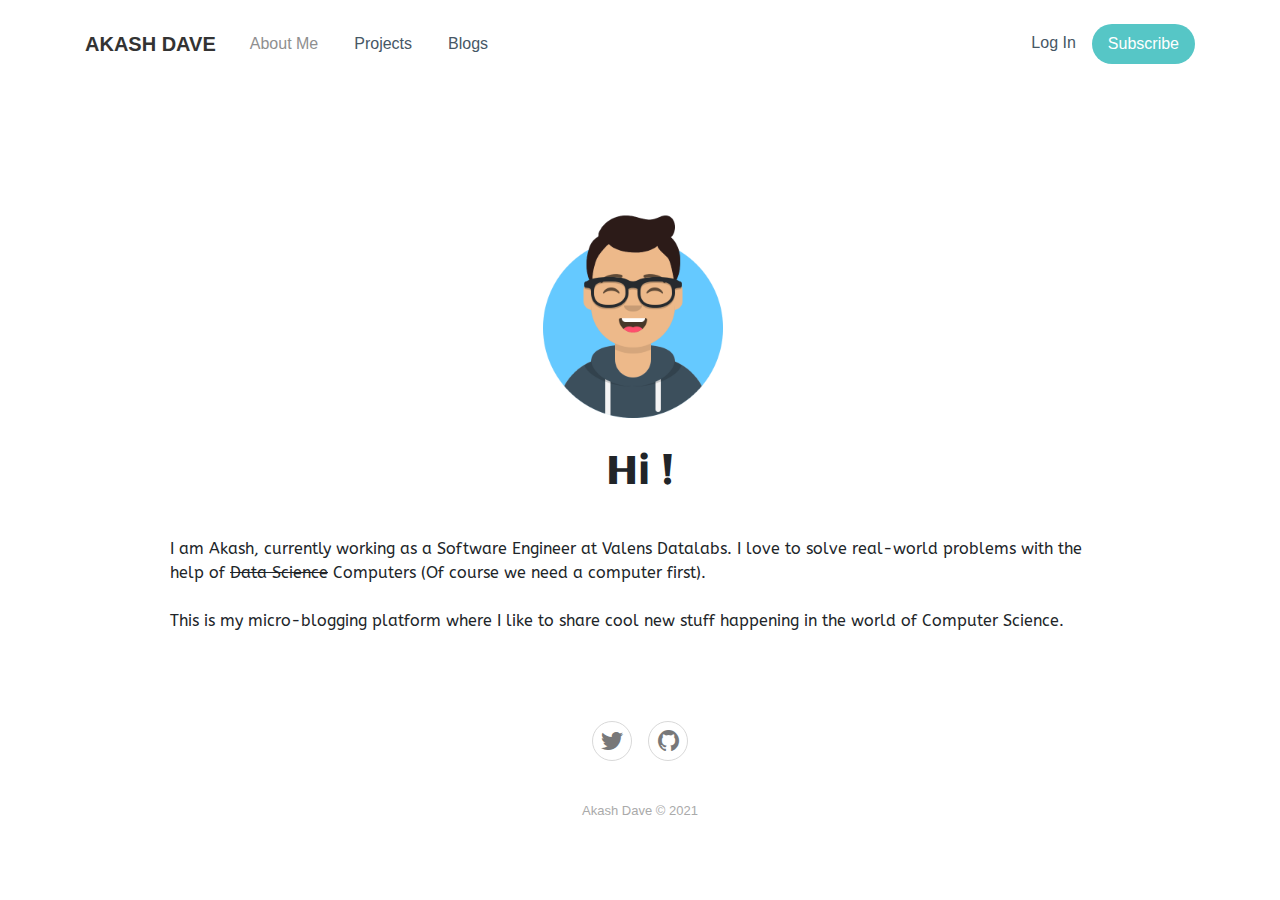
<file: index.html>
<!DOCTYPE html>
<html lang="en">

<head>
    <meta charset="utf-8">
    <meta name="viewport" content="width=device-width, initial-scale=1.0, shrink-to-fit=no">
    <title>About Me | Akash Dave</title>
    <link rel="icon" href="assets/img/favicon.ico">
    <link rel="stylesheet" href="assets/bootstrap/css/bootstrap.min.css">
    <link rel="stylesheet" href="https://fonts.googleapis.com/css?family=ABeeZee">
    <link rel="stylesheet" href="https://fonts.googleapis.com/css?family=Aclonica">
    <link rel="stylesheet" href="https://fonts.googleapis.com/css?family=Aldrich">
    <link rel="stylesheet" href="assets/fonts/ionicons.min.css">
    <link rel="stylesheet" href="assets/css/Article-List.css">
    <link rel="stylesheet" href="assets/css/Footer-Basic.css">
    <link rel="stylesheet" href="assets/css/Login-Form-Clean.css">
    <link rel="stylesheet" href="assets/css/Navigation-with-Button.css">
    <link rel="stylesheet" href="assets/css/Newsletter-Subscription-Form.css">
    <link rel="stylesheet" href="assets/css/styles.css">
</head>

<body>
    <nav class="navbar navbar-light navbar-expand-md navigation-clean-button">
        <div class="container"><a class="navbar-brand" href="index.html">AKASH DAVE</a><button data-toggle="collapse" class="navbar-toggler" data-target="#navcol-1"><span class="sr-only">Toggle navigation</span><span class="navbar-toggler-icon"></span></button>
            <div class="collapse navbar-collapse" id="navcol-1">
                <ul class="navbar-nav mr-auto">
                    <li class="nav-item"><a class="nav-link active" href="index.html">About Me</a></li>
                    <li class="nav-item"><a class="nav-link" href="projects.html">Projects</a></li>
                    <li class="nav-item"><a class="nav-link" href="blogs.html">Blogs</a></li>
                </ul><span class="navbar-text actions"> <a class="login" href="login.html">Log In</a><a class="btn btn-light action-button" role="button" href="subscribe.html">Subscribe</a></span>
            </div>
        </div>
    </nav>
    <div class="container">
        <div class="row">
            <div class="col offset-xl-0" style="padding-left: 0px;margin-top: 120px;text-align: center;"><img src="assets/img/avataaars%20(3).png" style="margin: 0px;width: 198px;"></div>
        </div>
        <div class="row">
            <div class="col offset-xl-0">
                <h1 style="padding-left: 0px;padding-top: 31px;font-family: Aclonica, sans-serif;text-align: center;">Hi !</h1>
            </div>
        </div>
        <div class="row">
            <div class="col" id="introduction" style="padding-left: 100px;padding-right: 100px;">
                <p style="padding-left: 0px;padding-right: 0px;padding-top: 32px;padding-bottom: 32px;font-family: ABeeZee, sans-serif;">I am Akash, currently working as a Software Engineer at Valens Datalabs. I love to solve real-world problems with the help of&nbsp;<span style="text-decoration: line-through;">Data Science</span>&nbsp;Computers (Of course we need a computer first).<br><br>This is my micro-blogging platform where I like to share cool new stuff happening in the world of Computer Science.</p>
            </div>
        </div>
        <div class="row">
            <div class="col">
                <footer class="footer-basic">
                    <div class="social"><a href="#"><i class="icon ion-social-twitter"></i></a><a href="https://github.com/akashdve"><i class="icon ion-social-github"></i></a></div>
                    <p class="copyright">Akash Dave © 2021</p>
                </footer>
            </div>
        </div>
    </div>
    <script src="assets/js/jquery.min.js"></script>
    <script src="assets/bootstrap/js/bootstrap.min.js"></script>
</body>

</html>
</file>
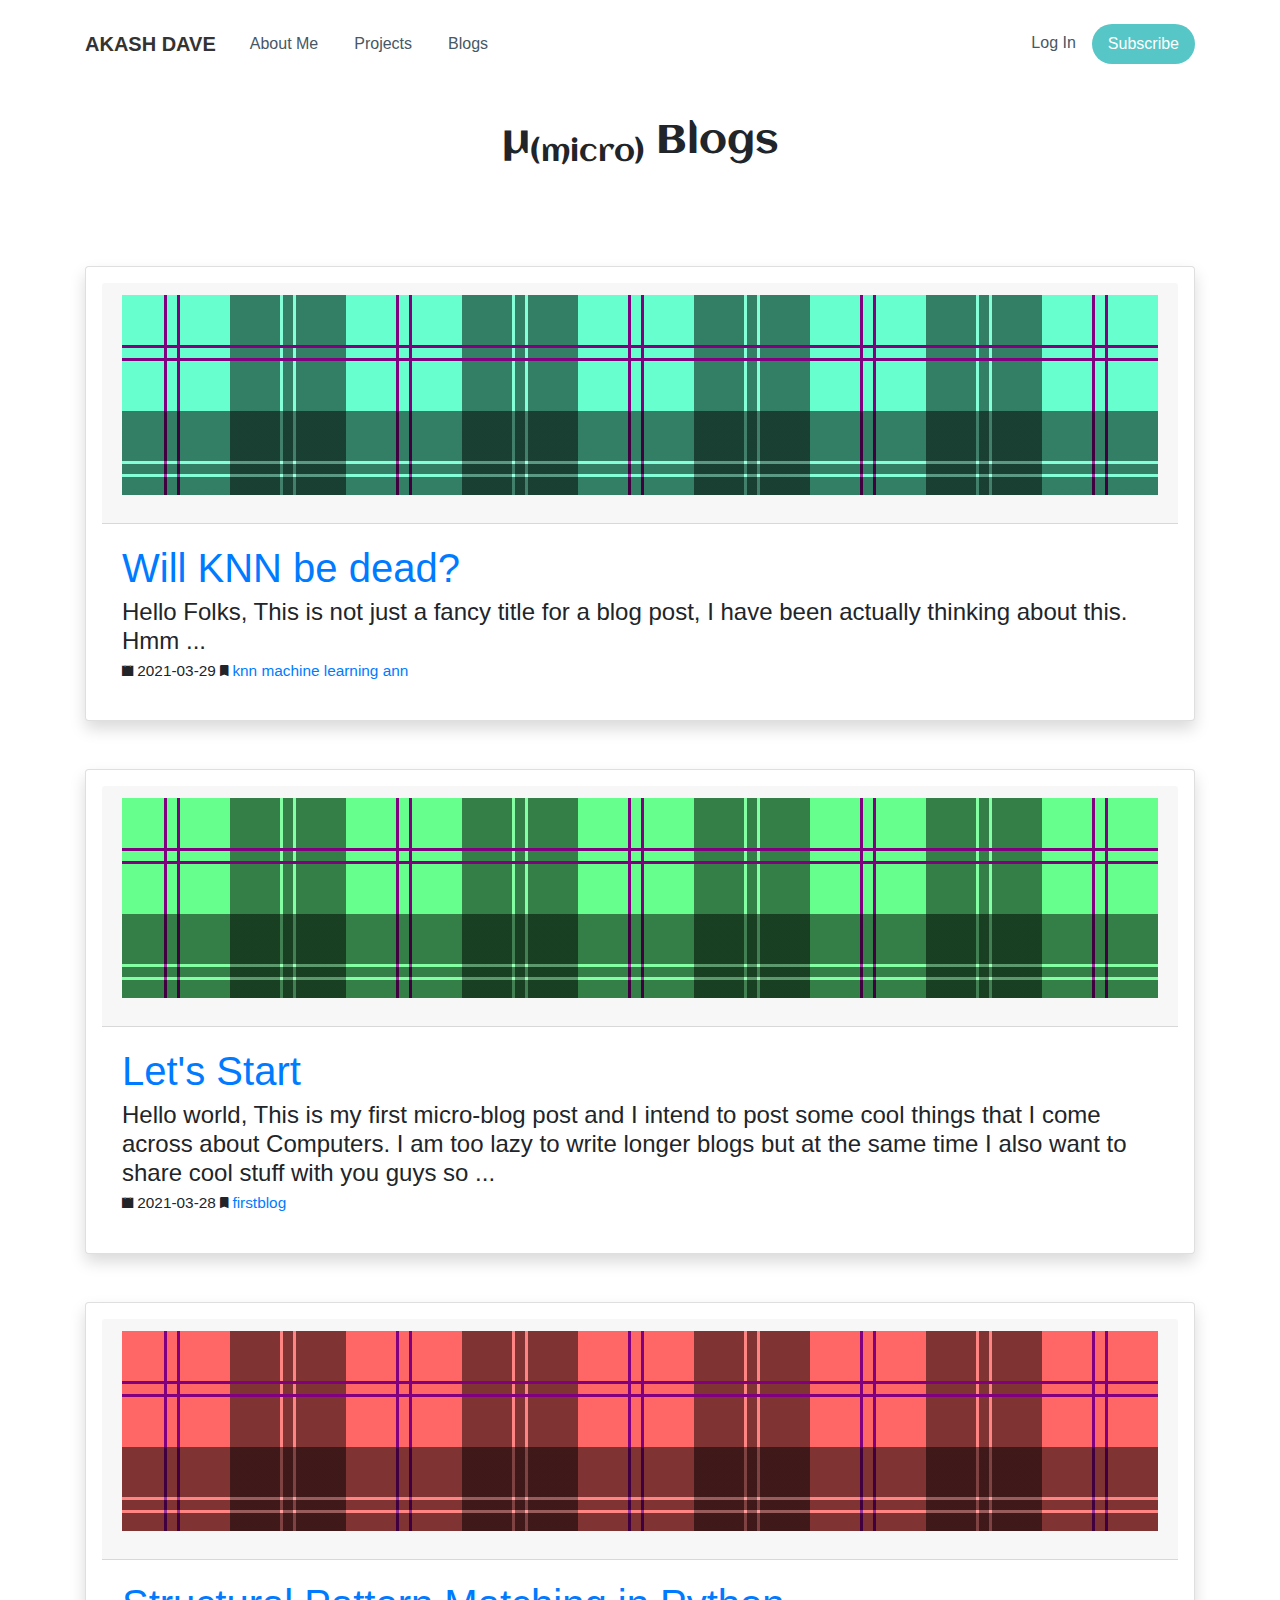
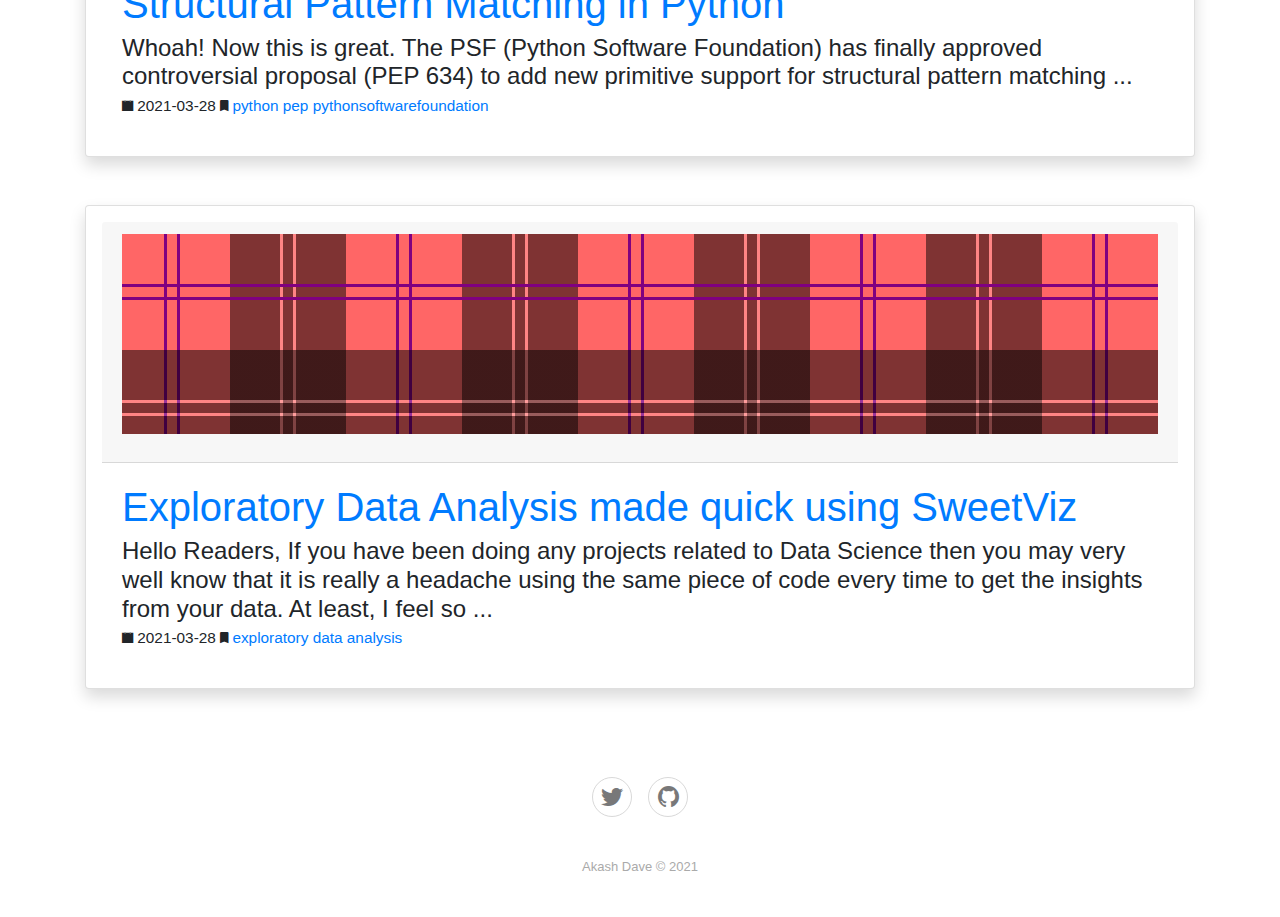
<file: blogs.html>
<!DOCTYPE html>
<html lang="en">

<head>
    <meta charset="utf-8">
    <meta name="viewport" content="width=device-width, initial-scale=1.0, shrink-to-fit=no">
    <title>Blog | Akash Dave</title>
    <link rel="icon" href="assets/img/favicon.ico">
    <link rel="stylesheet" href="assets/bootstrap/css/bootstrap.min.css">
    <link rel="stylesheet" href="https://fonts.googleapis.com/css?family=ABeeZee">
    <link rel="stylesheet" href="https://fonts.googleapis.com/css?family=Aclonica">
    <link rel="stylesheet" href="https://fonts.googleapis.com/css?family=Aldrich">
    <link rel="stylesheet" href="assets/fonts/ionicons.min.css">
    <link rel="stylesheet" href="assets/css/Article-List.css">
    <link rel="stylesheet" href="assets/css/Footer-Basic.css">
    <link rel="stylesheet" href="assets/css/Login-Form-Clean.css">
    <link rel="stylesheet" href="assets/css/Navigation-with-Button.css">
    <link rel="stylesheet" href="assets/css/Newsletter-Subscription-Form.css">
    <link rel="stylesheet" href="assets/css/styles.css">
</head>

<body>
    <nav class="navbar navbar-light navbar-expand-md navigation-clean-button">
        <div class="container"><a class="navbar-brand" href="index.html">AKASH DAVE</a><button data-toggle="collapse" class="navbar-toggler" data-target="#navcol-1"><span class="sr-only">Toggle navigation</span><span class="navbar-toggler-icon"></span></button>
            <div class="collapse navbar-collapse" id="navcol-1">
                <ul class="navbar-nav mr-auto">
                    <li class="nav-item"><a class="nav-link" href="index.html">About Me</a></li>
                    <li class="nav-item"><a class="nav-link" href="projects.html">Projects</a></li>
                    <li class="nav-item"><a class="nav-link" href="blogs.html">Blogs</a></li>
                </ul><span class="navbar-text actions"> <a class="login" href="login.html">Log In</a><a class="btn btn-light action-button" role="button" href="subscribe.html">Subscribe</a></span>
            </div>
        </div>
    </nav>
    <div class="container">
        <div class="row">
            <div class="col-md-12">
                <h1 style="padding-left: px;padding-top: 30px;padding-bottom: 60px;font-family: Aclonica, sans-serif;text-align: center;">&micro<sub>(micro)</sub> Blogs</h1>
            </div>
        </div>

        <div class="row">

            <div class="col-md-12">

                    <div class="card shadow p-3 mb-5 bg-white rounded" style="margin-top: 32px; margin-bottom: 32px;">
                        <div class="card-header">

                                <p style="height:200px; width:100%; color: white; background-color:#66ffcd; background-image: repeating-linear-gradient(transparent, transparent 50px, purple 50px, purple 53px, transparent 53px, transparent 63px, purple 63px, purple 66px, transparent 66px, transparent 116px, rgba(0,0,0,.5) 116px, rgba(0,0,0,.5) 166px, rgba(255,255,255,.2) 166px, rgba(255,255,255,.2) 169px, rgba(0,0,0,.5) 169px, rgba(0,0,0,.5) 179px, rgba(255,255,255,.2) 179px, rgba(255,255,255,.2) 182px, rgba(0,0,0,.5) 182px, rgba(0,0,0,.5) 232px, transparent 232px), repeating-linear-gradient(270deg, transparent, transparent 50px, purple 50px, purple 53px, transparent 53px, transparent 63px, purple 63px, purple 66px, transparent 66px, transparent 116px, rgba(0,0,0,.5) 116px, rgba(0,0,0,.5) 166px, rgba(255,255,255,.2) 166px, rgba(255,255,255,.2) 169px, rgba(0,0,0,.5) 169px, rgba(0,0,0,.5) 179px, rgba(255,255,255,.2) 179px, rgba(255,255,255,.2) 182px, rgba(0,0,0,.5) 182px, rgba(0,0,0,.5) 232px, transparent 232px);"></p>

                        </div>

                        <div class="card-body">
                            <h1 class="card-title"><a href="https://ageekin.tech/blog/post/will-knn-be-dead">Will KNN be dead?</a></h1>
                            <h4 class="card-subtitle">Hello Folks,
This is not just a fancy title for a blog post, I have been actually thinking about this. Hmm ...</h4>
                            <span class="post-attributes">
                                <small class="ion-ios-calendar"> 2021-03-29 </small>
                                <small class="ion-android-bookmark">

                                        <a href="https://ageekin.tech/tag/knn"> knn </a>

                                        <a href="https://ageekin.tech/tag/machine learning"> machine learning </a>

                                        <a href="https://ageekin.tech/tag/ann"> ann </a>

                                </small>
                            </span>
                        </div>
                    </div>

                    <div class="card shadow p-3 mb-5 bg-white rounded" style="margin-top: 32px; margin-bottom: 32px;">
                        <div class="card-header">

                                <p style="height:200px; width:100%; color: white; background-color:#66ff8e; background-image: repeating-linear-gradient(transparent, transparent 50px, purple 50px, purple 53px, transparent 53px, transparent 63px, purple 63px, purple 66px, transparent 66px, transparent 116px, rgba(0,0,0,.5) 116px, rgba(0,0,0,.5) 166px, rgba(255,255,255,.2) 166px, rgba(255,255,255,.2) 169px, rgba(0,0,0,.5) 169px, rgba(0,0,0,.5) 179px, rgba(255,255,255,.2) 179px, rgba(255,255,255,.2) 182px, rgba(0,0,0,.5) 182px, rgba(0,0,0,.5) 232px, transparent 232px), repeating-linear-gradient(270deg, transparent, transparent 50px, purple 50px, purple 53px, transparent 53px, transparent 63px, purple 63px, purple 66px, transparent 66px, transparent 116px, rgba(0,0,0,.5) 116px, rgba(0,0,0,.5) 166px, rgba(255,255,255,.2) 166px, rgba(255,255,255,.2) 169px, rgba(0,0,0,.5) 169px, rgba(0,0,0,.5) 179px, rgba(255,255,255,.2) 179px, rgba(255,255,255,.2) 182px, rgba(0,0,0,.5) 182px, rgba(0,0,0,.5) 232px, transparent 232px);"></p>

                        </div>

                        <div class="card-body">
                            <h1 class="card-title"><a href="https://ageekin.tech/blog/post/let-s-start">Let&#39;s Start</a></h1>
                            <h4 class="card-subtitle">Hello world,
This is my first micro-blog post and I intend to post some cool things that I come across about Computers.
I am too lazy to write longer blogs but at the same time I also want to share cool stuff with you guys so ...</h4>
                            <span class="post-attributes">
                                <small class="ion-ios-calendar"> 2021-03-28 </small>
                                <small class="ion-android-bookmark">

                                        <a href="https://ageekin.tech/tag/firstblog"> firstblog </a>

                                </small>
                            </span>
                        </div>
                    </div>

                    <div class="card shadow p-3 mb-5 bg-white rounded" style="margin-top: 32px; margin-bottom: 32px;">
                        <div class="card-header">

                                <p style="height:200px; width:100%; color: white; background-color:#ff6666; background-image: repeating-linear-gradient(transparent, transparent 50px, purple 50px, purple 53px, transparent 53px, transparent 63px, purple 63px, purple 66px, transparent 66px, transparent 116px, rgba(0,0,0,.5) 116px, rgba(0,0,0,.5) 166px, rgba(255,255,255,.2) 166px, rgba(255,255,255,.2) 169px, rgba(0,0,0,.5) 169px, rgba(0,0,0,.5) 179px, rgba(255,255,255,.2) 179px, rgba(255,255,255,.2) 182px, rgba(0,0,0,.5) 182px, rgba(0,0,0,.5) 232px, transparent 232px), repeating-linear-gradient(270deg, transparent, transparent 50px, purple 50px, purple 53px, transparent 53px, transparent 63px, purple 63px, purple 66px, transparent 66px, transparent 116px, rgba(0,0,0,.5) 116px, rgba(0,0,0,.5) 166px, rgba(255,255,255,.2) 166px, rgba(255,255,255,.2) 169px, rgba(0,0,0,.5) 169px, rgba(0,0,0,.5) 179px, rgba(255,255,255,.2) 179px, rgba(255,255,255,.2) 182px, rgba(0,0,0,.5) 182px, rgba(0,0,0,.5) 232px, transparent 232px);"></p>

                        </div>

                        <div class="card-body">
                            <h1 class="card-title"><a href="https://ageekin.tech/blog/post/structural-pattern-matching-in-python">Structural Pattern Matching in Python</a></h1>
                            <h4 class="card-subtitle">Whoah! Now this is great. The PSF (Python Software Foundation) has finally approved controversial proposal (PEP 634) to add new primitive support for structural pattern matching ...</h4>
                            <span class="post-attributes">
                                <small class="ion-ios-calendar"> 2021-03-28 </small>
                                <small class="ion-android-bookmark">

                                        <a href="https://ageekin.tech/tag/python"> python </a>

                                        <a href="https://ageekin.tech/tag/pep"> pep </a>

                                        <a href="https://ageekin.tech/tag/pythonsoftwarefoundation"> pythonsoftwarefoundation </a>

                                </small>
                            </span>
                        </div>
                    </div>

                    <div class="card shadow p-3 mb-5 bg-white rounded" style="margin-top: 32px; margin-bottom: 32px;">
                        <div class="card-header">

                                <p style="height:200px; width:100%; color: white; background-color:#ff6666; background-image: repeating-linear-gradient(transparent, transparent 50px, purple 50px, purple 53px, transparent 53px, transparent 63px, purple 63px, purple 66px, transparent 66px, transparent 116px, rgba(0,0,0,.5) 116px, rgba(0,0,0,.5) 166px, rgba(255,255,255,.2) 166px, rgba(255,255,255,.2) 169px, rgba(0,0,0,.5) 169px, rgba(0,0,0,.5) 179px, rgba(255,255,255,.2) 179px, rgba(255,255,255,.2) 182px, rgba(0,0,0,.5) 182px, rgba(0,0,0,.5) 232px, transparent 232px), repeating-linear-gradient(270deg, transparent, transparent 50px, purple 50px, purple 53px, transparent 53px, transparent 63px, purple 63px, purple 66px, transparent 66px, transparent 116px, rgba(0,0,0,.5) 116px, rgba(0,0,0,.5) 166px, rgba(255,255,255,.2) 166px, rgba(255,255,255,.2) 169px, rgba(0,0,0,.5) 169px, rgba(0,0,0,.5) 179px, rgba(255,255,255,.2) 179px, rgba(255,255,255,.2) 182px, rgba(0,0,0,.5) 182px, rgba(0,0,0,.5) 232px, transparent 232px);"></p>

                        </div>

                        <div class="card-body">
                            <h1 class="card-title"><a href="https://ageekin.tech/blog/post/exploratory-data-analysis-made-quick-using-sweetviz">Exploratory Data Analysis made quick using SweetViz</a></h1>
                            <h4 class="card-subtitle">Hello Readers,

If you have been doing any projects related to Data Science then you may very well know that it is really a headache using the same piece of code every time to get the insights from your data. At least, I feel so ...</h4>
                            <span class="post-attributes">
                                <small class="ion-ios-calendar"> 2021-03-28 </small>
                                <small class="ion-android-bookmark">

                                        <a href="https://ageekin.tech/tag/exploratory data analysis"> exploratory data analysis </a>

                                </small>
                            </span>
                        </div>
                    </div>

            </div>

        </div>

    </div>


    <div class="row">
        <div class="col">
            <footer class="footer-basic">
                <div class="social"><a href="#"><i class="icon ion-social-twitter"></i></a><a href="https://github.com/akashdve"><i class="icon ion-social-github"></i></a></div>
                <p class="copyright">Akash Dave © 2021</p>
            </footer>
        </div>
    </div>

    <script src="assets/js/jquery.min.js"></script>
    <script src="assets/bootstrap/js/bootstrap.min.js"></script>
</body>

</html>
</file>
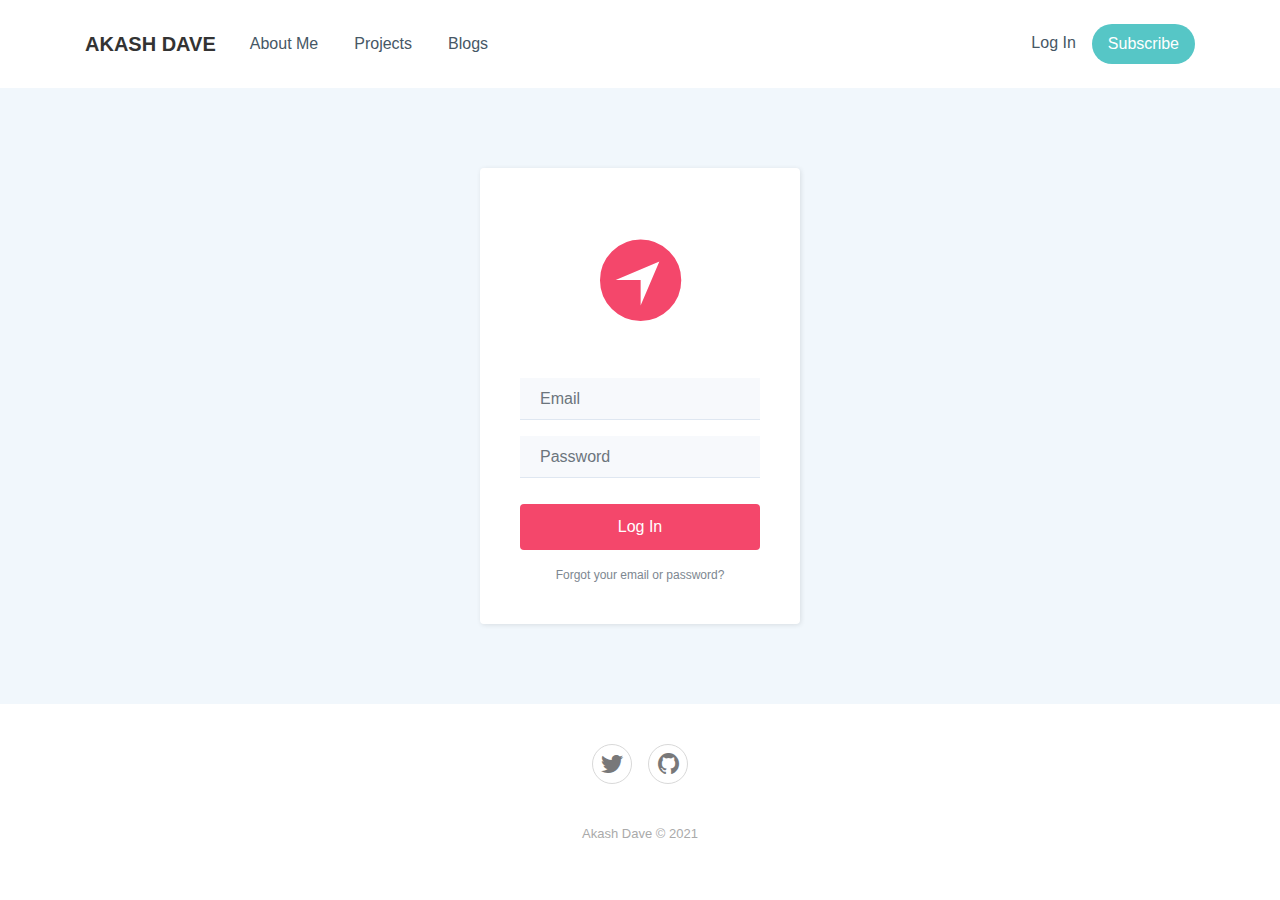
<file: login.html>
<!DOCTYPE html>
<html lang="en">

<head>
    <meta charset="utf-8">
    <meta name="viewport" content="width=device-width, initial-scale=1.0, shrink-to-fit=no">
    <title>Login | Akash Dave</title>
    <link rel="icon" href="assets/img/favicon.ico">
    <link rel="stylesheet" href="assets/bootstrap/css/bootstrap.min.css">
    <link rel="stylesheet" href="https://fonts.googleapis.com/css?family=ABeeZee">
    <link rel="stylesheet" href="https://fonts.googleapis.com/css?family=Aclonica">
    <link rel="stylesheet" href="https://fonts.googleapis.com/css?family=Aldrich">
    <link rel="stylesheet" href="assets/fonts/ionicons.min.css">
    <link rel="stylesheet" href="assets/css/Article-List.css">
    <link rel="stylesheet" href="assets/css/Footer-Basic.css">
    <link rel="stylesheet" href="assets/css/Login-Form-Clean.css">
    <link rel="stylesheet" href="assets/css/Navigation-with-Button.css">
    <link rel="stylesheet" href="assets/css/Newsletter-Subscription-Form.css">
    <link rel="stylesheet" href="assets/css/styles.css">
</head>

<body>
    <nav class="navbar navbar-light navbar-expand-md navigation-clean-button">
        <div class="container"><a class="navbar-brand" href="index.html">AKASH DAVE</a><button data-toggle="collapse" class="navbar-toggler" data-target="#navcol-1"><span class="sr-only">Toggle navigation</span><span class="navbar-toggler-icon"></span></button>
            <div class="collapse navbar-collapse" id="navcol-1">
                <ul class="navbar-nav mr-auto">
                    <li class="nav-item"><a class="nav-link" href="index.html">About Me</a></li>
                    <li class="nav-item"><a class="nav-link" href="projects.html">Projects</a></li>
                    <li class="nav-item"><a class="nav-link" href="blogs.html">Blogs</a></li>
                </ul><span class="navbar-text actions"> <a class="login" href="login.html">Log In</a><a class="btn btn-light action-button" role="button" href="subscribe.html">Subscribe</a></span>
            </div>
        </div>
    </nav>
    <section class="login-clean">
        <form method="post">
            <h2 class="sr-only">Login Form</h2>
            <div class="illustration"><i class="icon ion-ios-navigate"></i></div>
            <div class="form-group"><input class="form-control" type="email" name="email" placeholder="Email"></div>
            <div class="form-group"><input class="form-control" type="password" name="password" placeholder="Password"></div>
            <div class="form-group"><button class="btn btn-primary btn-block" type="submit">Log In</button></div><a class="forgot" href="#">Forgot your email or password?</a>
        </form>
    </section>
    <footer class="footer-basic">
        <div class="social"><a href="#"><i class="icon ion-social-twitter"></i></a><a href="https://github.com/akashdve"><i class="icon ion-social-github"></i></a></div>
        <p class="copyright">Akash Dave © 2021</p>
    </footer>
    <script src="assets/js/jquery.min.js"></script>
    <script src="assets/bootstrap/js/bootstrap.min.js"></script>
</body>

</html>
</file>
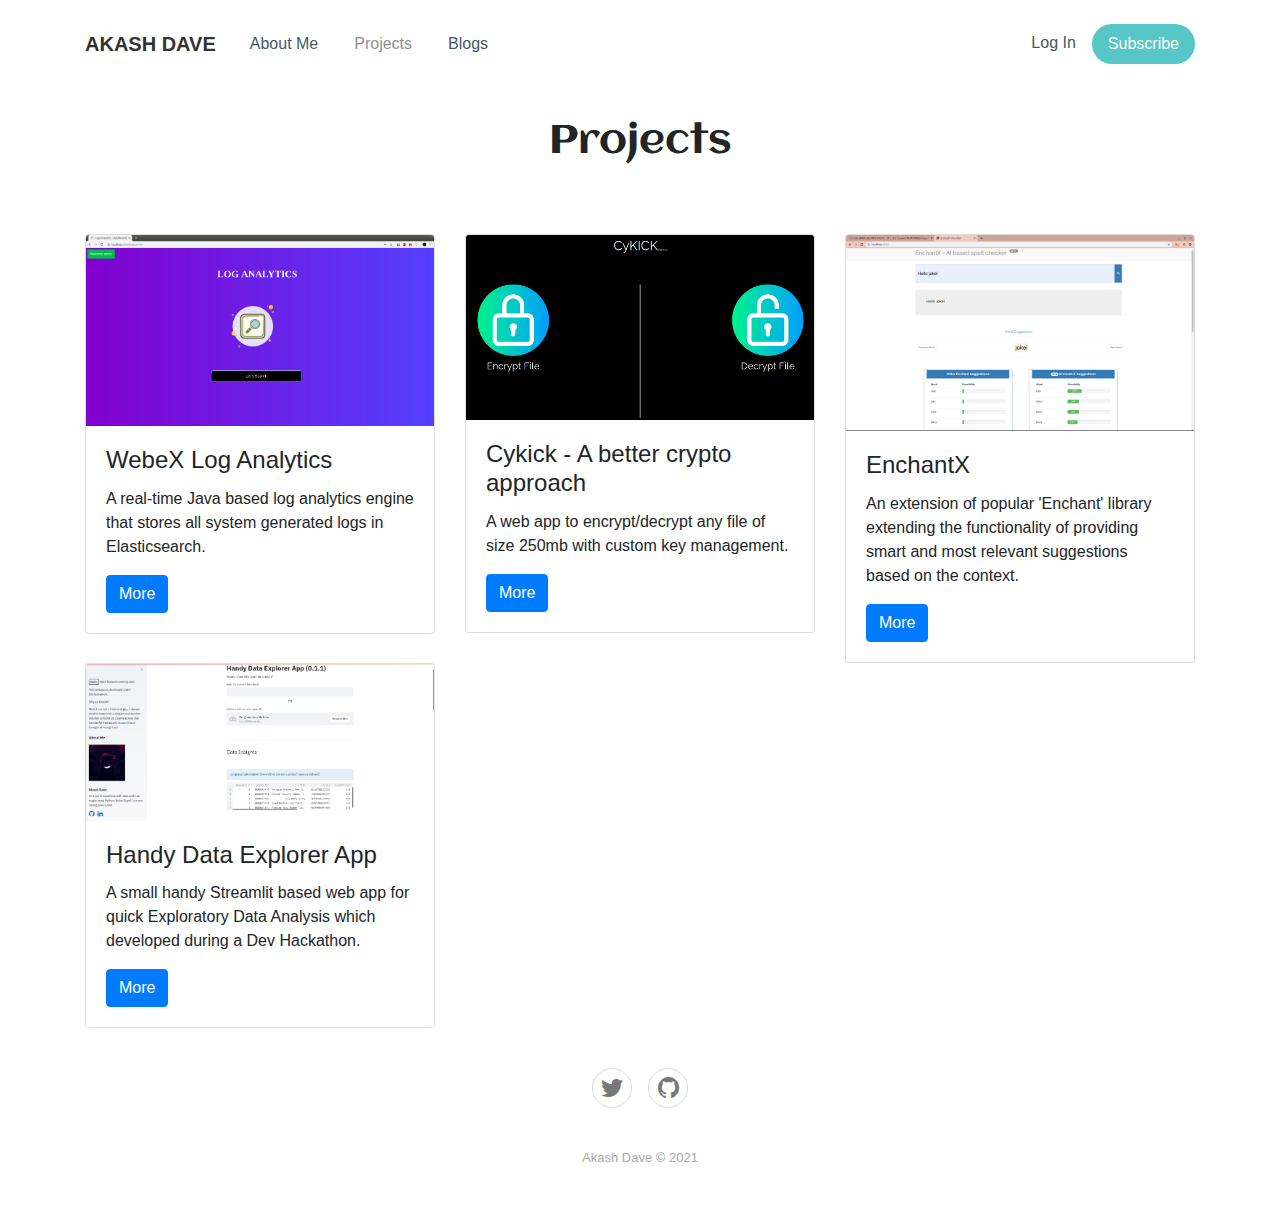
<file: projects.html>
<!DOCTYPE html>
<html lang="en">

<head>
    <meta charset="utf-8">
    <meta name="viewport" content="width=device-width, initial-scale=1.0, shrink-to-fit=no">
    <title>Projects | Akash Dave</title>
    <link rel="icon" href="assets/img/favicon.ico">
    <link rel="stylesheet" href="assets/bootstrap/css/bootstrap.min.css">
    <link rel="stylesheet" href="https://fonts.googleapis.com/css?family=ABeeZee">
    <link rel="stylesheet" href="https://fonts.googleapis.com/css?family=Aclonica">
    <link rel="stylesheet" href="https://fonts.googleapis.com/css?family=Aldrich">
    <link rel="stylesheet" href="assets/fonts/ionicons.min.css">
    <link rel="stylesheet" href="assets/css/Article-List.css">
    <link rel="stylesheet" href="assets/css/Footer-Basic.css">
    <link rel="stylesheet" href="assets/css/Login-Form-Clean.css">
    <link rel="stylesheet" href="assets/css/Navigation-with-Button.css">
    <link rel="stylesheet" href="assets/css/Newsletter-Subscription-Form.css">
    <link rel="stylesheet" href="assets/css/styles.css">
</head>

<body>
    <nav class="navbar navbar-light navbar-expand-md navigation-clean-button">
        <div class="container"><a class="navbar-brand" href="index.html">AKASH DAVE</a><button data-toggle="collapse" class="navbar-toggler" data-target="#navcol-1"><span class="sr-only">Toggle navigation</span><span class="navbar-toggler-icon"></span></button>
            <div class="collapse navbar-collapse" id="navcol-1">
                <ul class="navbar-nav mr-auto">
                    <li class="nav-item"><a class="nav-link" href="index.html">About Me</a></li>
                    <li class="nav-item"><a class="nav-link active" href="projects.html">Projects</a></li>
                    <li class="nav-item"><a class="nav-link" href="blogs.html">Blogs</a></li>
                </ul><span class="navbar-text actions"> <a class="login" href="login.html">Log In</a><a class="btn btn-light action-button" role="button" href="subscribe.html">Subscribe</a></span>
            </div>
        </div>
    </nav>
    <div class="container">
        <div class="row">
            <div class="col-md-12">
                <h1 style="padding-left: px;padding-top: 30px;padding-bottom: 60px;font-family: Aclonica, sans-serif;text-align: center;">Projects</h1>
            </div>
        </div>
        <div class="row">
            <div class="col-md-4">
                <div class="card"><img class="card-img-top w-100 d-block" src="assets/img/dashboard1.png">
                    <div class="card-body">
                        <h4 class="card-title">WebeX Log Analytics</h4>
                        <p class="card-text">A real-time Java based log analytics engine that stores all system generated logs in Elasticsearch.</p><button class="btn btn-primary" type="button">More</button>
                    </div>
                </div>
            </div>
            <div class="col-md-4">
                <div class="card"><img class="card-img-top w-100 d-block" src="assets/img/cykick_home.png">
                    <div class="card-body">
                        <h4 class="card-title">Cykick - A better crypto approach<br></h4>
                        <p class="card-text">A web app to encrypt/decrypt any file of size 250mb with custom key management.</p>
                        <button class="btn btn-primary" onclick=" window.open('https://cykick.herokuapp.com/', '_blank')">More</button>
                    </div>
                </div>
            </div>
            <div class="col-md-4">
                <div class="card"><img class="card-img-top w-100 d-block" src="assets/img/EnchantX_v1.png">
                    <div class="card-body">
                        <h4 class="card-title">EnchantX</h4>
                        <p class="card-text">An extension of popular 'Enchant' library extending the functionality of providing smart and most relevant suggestions based on the context.</p>
                        <button class="btn btn-primary" onclick=" window.open('https://enspellchecker.herokuapp.com/','_blank');">More</button>
                    </div>
                </div>
            </div>
        </div>
        <div class="row">
            <div class="col-md-4">
                <div class="card"><img class="card-img-top w-100 d-block" src="assets/img/HandyDataExplorerApp.png">
                    <div class="card-body">
                        <h4 class="card-title">Handy Data Explorer App</h4>
                        <p class="card-text">A small handy Streamlit based web app for quick Exploratory Data Analysis which developed during a Dev Hackathon.</p>
                        <button class="btn btn-primary" onclick=" window.open('https://handy-eda.herokuapp.com/', '_blank')">More</button>
                    </div>
                </div>
            </div>
            <div class="col-md-4"></div>
            <div class="col-md-4"></div>
        </div>
        <footer class="footer-basic">
            <div class="social"><a href="#"><i class="icon ion-social-twitter"></i></a><a href="https://github.com/akashdve"><i class="icon ion-social-github"></i></a></div>
            <p class="copyright">Akash Dave © 2021</p>
        </footer>
    </div>
    <script src="assets/js/jquery.min.js"></script>
    <script src="assets/bootstrap/js/bootstrap.min.js"></script>
</body>

</html>
</file>
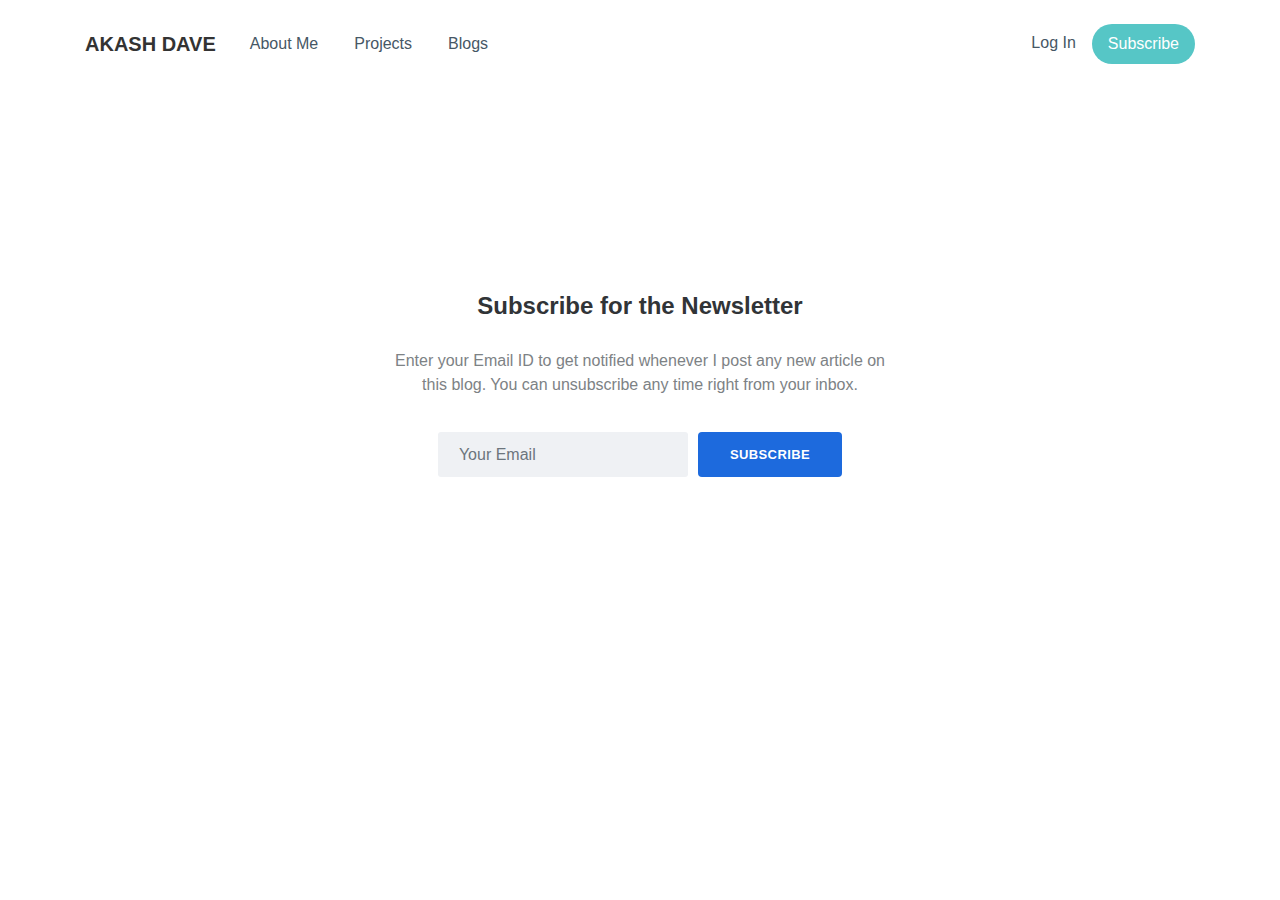
<file: subscribe.html>
<!DOCTYPE html>
<html lang="en">

<head>
    <meta charset="utf-8">
    <meta name="viewport" content="width=device-width, initial-scale=1.0, shrink-to-fit=no">
    <title>Subscribe | Akash Dave</title>
    <link rel="icon" href="assets/img/favicon.ico">
    <link rel="stylesheet" href="assets/bootstrap/css/bootstrap.min.css">
    <link rel="stylesheet" href="https://fonts.googleapis.com/css?family=ABeeZee">
    <link rel="stylesheet" href="https://fonts.googleapis.com/css?family=Aclonica">
    <link rel="stylesheet" href="https://fonts.googleapis.com/css?family=Aldrich">
    <link rel="stylesheet" href="assets/fonts/ionicons.min.css">
    <link rel="stylesheet" href="assets/css/Article-List.css">
    <link rel="stylesheet" href="assets/css/Footer-Basic.css">
    <link rel="stylesheet" href="assets/css/Login-Form-Clean.css">
    <link rel="stylesheet" href="assets/css/Navigation-with-Button.css">
    <link rel="stylesheet" href="assets/css/Newsletter-Subscription-Form.css">
    <link rel="stylesheet" href="assets/css/styles.css">
</head>

<body>
    <nav class="navbar navbar-light navbar-expand-md navigation-clean-button">
        <div class="container"><a class="navbar-brand" href="index.html">AKASH DAVE</a><button data-toggle="collapse" class="navbar-toggler" data-target="#navcol-1"><span class="sr-only">Toggle navigation</span><span class="navbar-toggler-icon"></span></button>
            <div class="collapse navbar-collapse" id="navcol-1">
                <ul class="navbar-nav mr-auto">
                    <li class="nav-item"><a class="nav-link" href="index.html">About Me</a></li>
                    <li class="nav-item"><a class="nav-link" href="projects.html">Projects</a></li>
                    <li class="nav-item"><a class="nav-link" href="blogs.html">Blogs</a></li>
                </ul><span class="navbar-text actions"> <a class="login" href="login.html">Log In</a><a class="btn btn-light action-button" role="button" href="subscribe.html">Subscribe</a></span>
            </div>
        </div>
    </nav>
    <div class="container">
        <div class="row">
            <div class="col-md-12">
                <section class="newsletter-subscribe" style="padding-top: 200px;">
                    <div class="container">
                        <div class="intro">
                            <h2 class="text-center">Subscribe for the Newsletter</h2>
                            <p class="text-center">Enter your Email ID to get notified whenever I post any new article on this blog. You can unsubscribe any time right from your inbox.</p>
                        </div>
                        <form class="form-inline" method="post">
                            <div class="form-group"><input class="form-control" type="email" name="email" placeholder="Your Email"></div>
                            <div class="form-group"><button class="btn btn-primary" type="submit">Subscribe </button></div>
                        </form>
                    </div>
                </section>
            </div>
        </div>
    </div>
    <script src="assets/js/jquery.min.js"></script>
    <script src="assets/bootstrap/js/bootstrap.min.js"></script>
</body>

</html>
</file>
<file: assets/css/Article-List.css>
.article-list {
  color: #313437;
  background-color: #fff;
}

.article-list p {
  color: #7d8285;
}

.article-list h2 {
  font-weight: bold;
  margin-bottom: 40px;
  padding-top: 40px;
  color: inherit;
}

@media (max-width:767px) {
  .article-list h2 {
    margin-bottom: 25px;
    padding-top: 25px;
    font-size: 24px;
  }
}

.article-list .intro {
  font-size: 16px;
  max-width: 500px;
  margin: 0 auto;
}

.article-list .intro p {
  margin-bottom: 0;
}

.article-list .articles {
  padding-bottom: 40px;
}

.article-list .item {
  padding-top: 50px;
  min-height: 425px;
  text-align: center;
}

.article-list .item .name {
  font-weight: bold;
  font-size: 16px;
  margin-top: 20px;
  color: inherit;
}

.article-list .item .description {
  font-size: 14px;
  margin-top: 15px;
  margin-bottom: 0;
}

.article-list .item .action {
  font-size: 24px;
  width: 24px;
  margin: 22px auto 0;
  line-height: 1;
  display: block;
  color: #4f86c3;
  opacity: 0.85;
  transition: opacity 0.2s;
  text-decoration: none;
}

.article-list .item .action:hover {
  opacity: 1;
}
</file>
<file: assets/css/Footer-Basic.css>
.footer-basic {
  padding: 40px 0;
  background-color: #ffffff;
  color: #4b4c4d;
}

.footer-basic ul {
  padding: 0;
  list-style: none;
  text-align: center;
  font-size: 18px;
  line-height: 1.6;
  margin-bottom: 0;
}

.footer-basic li {
  padding: 0 10px;
}

.footer-basic ul a {
  color: inherit;
  text-decoration: none;
  opacity: 0.8;
}

.footer-basic ul a:hover {
  opacity: 1;
}

.footer-basic .social {
  text-align: center;
  padding-bottom: 25px;
}

.footer-basic .social > a {
  font-size: 24px;
  width: 40px;
  height: 40px;
  line-height: 40px;
  display: inline-block;
  text-align: center;
  border-radius: 50%;
  border: 1px solid #ccc;
  margin: 0 8px;
  color: inherit;
  opacity: 0.75;
}

.footer-basic .social > a:hover {
  opacity: 0.9;
}

.footer-basic .copyright {
  margin-top: 15px;
  text-align: center;
  font-size: 13px;
  color: #aaa;
  margin-bottom: 0;
}
</file>
<file: assets/css/Login-Form-Clean.css>
.login-clean {
  background: #f1f7fc;
  padding: 80px 0;
}

.login-clean form {
  max-width: 320px;
  width: 90%;
  margin: 0 auto;
  background-color: #ffffff;
  padding: 40px;
  border-radius: 4px;
  color: #505e6c;
  box-shadow: 1px 1px 5px rgba(0,0,0,0.1);
}

.login-clean .illustration {
  text-align: center;
  padding: 0 0 20px;
  font-size: 100px;
  color: rgb(244,71,107);
}

.login-clean form .form-control {
  background: #f7f9fc;
  border: none;
  border-bottom: 1px solid #dfe7f1;
  border-radius: 0;
  box-shadow: none;
  outline: none;
  color: inherit;
  text-indent: 8px;
  height: 42px;
}

.login-clean form .btn-primary {
  background: #f4476b;
  border: none;
  border-radius: 4px;
  padding: 11px;
  box-shadow: none;
  margin-top: 26px;
  text-shadow: none;
  outline: none !important;
}

.login-clean form .btn-primary:hover, .login-clean form .btn-primary:active {
  background: #eb3b60;
}

.login-clean form .btn-primary:active {
  transform: translateY(1px);
}

.login-clean form .forgot {
  display: block;
  text-align: center;
  font-size: 12px;
  color: #6f7a85;
  opacity: 0.9;
  text-decoration: none;
}

.login-clean form .forgot:hover, .login-clean form .forgot:active {
  opacity: 1;
  text-decoration: none;
}
</file>
<file: assets/css/Navigation-with-Button.css>
.navigation-clean-button {
  background: #fff;
  padding-top: .75rem;
  padding-bottom: .75rem;
  color: #333;
  border-radius: 0;
  box-shadow: none;
  border: none;
  margin-bottom: 0;
}

@media (min-width:768px) {
  .navigation-clean-button {
    padding-top: 1rem;
    padding-bottom: 1rem;
  }
}

.navigation-clean-button .navbar-brand {
  font-weight: bold;
  color: inherit;
}

.navigation-clean-button .navbar-brand:hover {
  color: #222;
}

.navigation-clean-button .navbar-toggler {
  border-color: #ddd;
}

.navigation-clean-button .navbar-toggler:hover, .navigation-clean-button .navbar-toggler:focus {
  background: none;
}

.navigation-clean-button .navbar-toggler {
  color: #888;
}

.navigation-clean-button .navbar-collapse, .navigation-clean-button .form-inline {
  border-top-color: #ddd;
}

.navigation-clean-button .navbar-nav a.active, .navigation-clean-button .navbar-nav > .show > a {
  background: none;
  box-shadow: none;
}

.navigation-clean-button.navbar-light .navbar-nav a.active, .navigation-clean-button.navbar-light .navbar-nav a.active:focus, .navigation-clean-button.navbar-light .navbar-nav a.active:hover {
  color: #8f8f8f;
  box-shadow: none;
  background: none;
  pointer-events: none;
}

.navigation-clean-button.navbar .navbar-nav .nav-link {
  padding-left: 18px;
  padding-right: 18px;
}

.navigation-clean-button.navbar-light .navbar-nav .nav-link {
  color: #465765;
}

.navigation-clean-button.navbar-light .navbar-nav .nav-link:focus, .navigation-clean-button.navbar-light .navbar-nav .nav-link:hover {
  color: #37434d !important;
  background-color: transparent;
}

.navigation-clean-button .navbar-nav > li > .dropdown-menu {
  margin-top: -5px;
  box-shadow: 0 4px 8px rgba(0,0,0,.1);
  background-color: #fff;
  border-radius: 2px;
}

.navigation-clean-button .dropdown-menu .dropdown-item:focus, .navigation-clean-button .dropdown-menu .dropdown-item {
  line-height: 2;
  font-size: 14px;
  color: #37434d;
}

.navigation-clean-button .dropdown-menu .dropdown-item:focus, .navigation-clean-button .dropdown-menu .dropdown-item:hover {
  background: #eee;
  color: inherit;
}

.navigation-clean-button .actions .login {
  margin-right: 1rem;
  text-decoration: none;
  color: #465765;
}

.navigation-clean-button .navbar-text .action-button, .navigation-clean-button .navbar-text .action-button:active, .navigation-clean-button .navbar-text .action-button:hover {
  background: #56c6c6;
  border-radius: 20px;
  font-size: inherit;
  color: #fff;
  box-shadow: none;
  border: none;
  text-shadow: none;
  padding: .5rem 1rem;
  transition: background-color 0.25s;
  font-size: inherit;
}

.navigation-clean-button .navbar-text .action-button:hover {
  background: #66d7d7;
}
</file>
<file: assets/css/Newsletter-Subscription-Form.css>
.newsletter-subscribe {
  color: #313437;
  background-color: #fff;
  padding: 50px 0;
}

.newsletter-subscribe p {
  color: #7d8285;
  line-height: 1.5;
}

.newsletter-subscribe h2 {
  font-size: 24px;
  font-weight: bold;
  margin-bottom: 25px;
  line-height: 1.5;
  padding-top: 0;
  margin-top: 0;
  color: inherit;
}

.newsletter-subscribe .intro {
  font-size: 16px;
  max-width: 500px;
  margin: 0 auto 25px;
}

.newsletter-subscribe .intro p {
  margin-bottom: 35px;
}

.newsletter-subscribe form {
  justify-content: center;
}

.newsletter-subscribe form .form-control {
  background: #eff1f4;
  border: none;
  border-radius: 3px;
  box-shadow: none;
  outline: none;
  color: inherit;
  text-indent: 9px;
  height: 45px;
  margin-right: 10px;
  min-width: 250px;
}

.newsletter-subscribe form .btn {
  padding: 16px 32px;
  border: none;
  background: none;
  box-shadow: none;
  text-shadow: none;
  opacity: 0.9;
  text-transform: uppercase;
  font-weight: bold;
  font-size: 13px;
  letter-spacing: 0.4px;
  line-height: 1;
}

.newsletter-subscribe form .btn:hover {
  opacity: 1;
}

.newsletter-subscribe form .btn:active {
  transform: translateY(1px);
}

.newsletter-subscribe form .btn-primary {
  background-color: #055ada !important;
  color: #fff;
  outline: none !important;
}
</file>
<file: assets/css/styles.css>
@media (min-width: 300px) {
  #introduction {
    padding-left: 0px;
    padding-right: 0px;
  }
}

.post-attributes{
  font-size: larger;
}

#article-heading{
  padding-left: 0px;
  padding-top: 30px;
  padding-bottom: 30px;
  font-family: 'Montserrat', sans-serif;
  text-align: center;
}

#article-attributes{
  padding-left: 0px;
  padding-top: 30px;
  padding-bottom: 60px;
  font-family: sans-serif;
  text-align: center;
}

#article-content{
  padding: 5%;
  font-family: 'Montserrat', sans-serif;
  font-size: large;
}

i{
  padding: 1%;
}

.nav-item:hover{
  background-color: #5bd4d4;
  border-radius: 50px;
}


.highlight {
  padding: 1.25rem;
  margin-bottom: 1.5rem;
  background-color: #f8f9fa;
  border-radius: .25rem
}

.highlight pre {
  margin-bottom: 0;
  scrollbar-width: none
}

.highlight pre::-webkit-scrollbar {
  display: none
}

.highlight pre code {
  word-wrap: normal
}

.bd-example {
  padding: 1.25rem;
  border: 1px solid rgba(0, 0, 0, 0.1);
  border-top-left-radius: .25rem;
  border-top-right-radius: .25rem
}

.bd-example + .bd-clipboard + .highlight pre {
  border-top-left-radius: 0;
  border-top-right-radius: 0
}

.f0 {
  font-size: 2rem
}

@media (min-width: 520px) {
  .f0 {
    font-size: 3rem
  }
}

.f3 {
  font-size: 1.25rem
}

@media (min-width: 520px) {
  .f3 {
    font-size: 1.5rem
  }
}

.f5 {
  font-size: 1rem
}

.hero {
  border-bottom: 1px solid rgba(0, 0, 0, 0.05)
}

.hero .highlight pre {
  padding-right: 4em;
  margin-bottom: 0;
  border-radius: .5rem
}

.chroma .c {
  color: #727272
}

.chroma .ch {
  font-style: italic;
  color: #60a0b0
}

.chroma .cm {
  color: #727272
}

.chroma .cp {
  color: #008085
}

.chroma .cpf {
  color: #007020
}

.chroma .c1 {
  color: #727272
}

.chroma .cs {
  color: #727272
}

.chroma .gd {
  background-color: #fcc;
  border: 1px solid #c00
}

.chroma .ge {
  font-style: italic
}

.chroma .gr {
  color: #f00
}

.chroma .gh {
  color: #030
}

.chroma .gi {
  background-color: #cfc;
  border: 1px solid #0c0
}

.chroma .go {
  color: #aaa
}

.chroma .gp {
  color: #009
}

.chroma .gs {
  font-weight: 700
}

.chroma .gu {
  color: #030
}

.chroma .gt {
  color: #9c6
}

.chroma .gl {
  text-decoration: underline
}

.chroma .k {
  color: #069
}

.chroma .kc {
  color: #069
}

.chroma .kd {
  color: #069
}

.chroma .kn {
  color: #069
}

.chroma .kp {
  color: #069
}

.chroma .kr {
  color: #069
}

.chroma .kt {
  color: #078
}

.chroma .m {
  color: #c24f19
}

.chroma .mb {
  color: #40a070
}

.chroma .mf {
  color: #c24f19
}

.chroma .mh {
  color: #c24f19
}

.chroma .mi {
  color: #c24f19
}

.chroma .il {
  color: #c24f19
}

.chroma .mo {
  color: #c24f19
}

.chroma .s {
  color: #d73038
}

.chroma .sa {
  color: #4070a0
}

.chroma .sb {
  color: #c30
}

.chroma .sc {
  color: #c30
}

.chroma .dl {
  color: #4070a0
}

.chroma .sd {
  font-style: italic;
  color: #c30
}

.chroma .s2 {
  color: #c30
}

.chroma .se {
  color: #c30
}

.chroma .sh {
  color: #c30
}

.chroma .si {
  color: #a00
}

.chroma .sx {
  color: #c30
}

.chroma .sr {
  color: #337e7e
}

.chroma .s1 {
  color: #c30
}

.chroma .ss {
  color: #fc3
}

.chroma .na {
  color: #006ee0
}

.chroma .nb {
  color: #366
}

.chroma .nc {
  color: #168174
}

.chroma .no {
  color: #360
}

.chroma .nd {
  color: #6b62de
}

.chroma .ni {
  color: #727272
}

.chroma .ne {
  color: #c00
}

.chroma .nf {
  color: #b715f4
}

.chroma .nl {
  color: #6b62de
}

.chroma .nn {
  color: #007ca5
}

.chroma .nt {
  color: #2f6f9f
}

.chroma .nv {
  color: #033
}

.chroma .o {
  color: #555
}

.chroma .ow {
  color: #000
}

.chroma .w {
  color: #bbb
}

.chroma .language-bash::before, .chroma .language-sh::before {
  color: #adb5bd;
  content: "$ ";
  -webkit-user-select: none;
  -moz-user-select: none;
  user-select: none
}

.chroma .language-powershell::before {
  color: #009;
  content: "PM> ";
  -webkit-user-select: none;
  -moz-user-select: none;
  user-select: none
}
</file>
